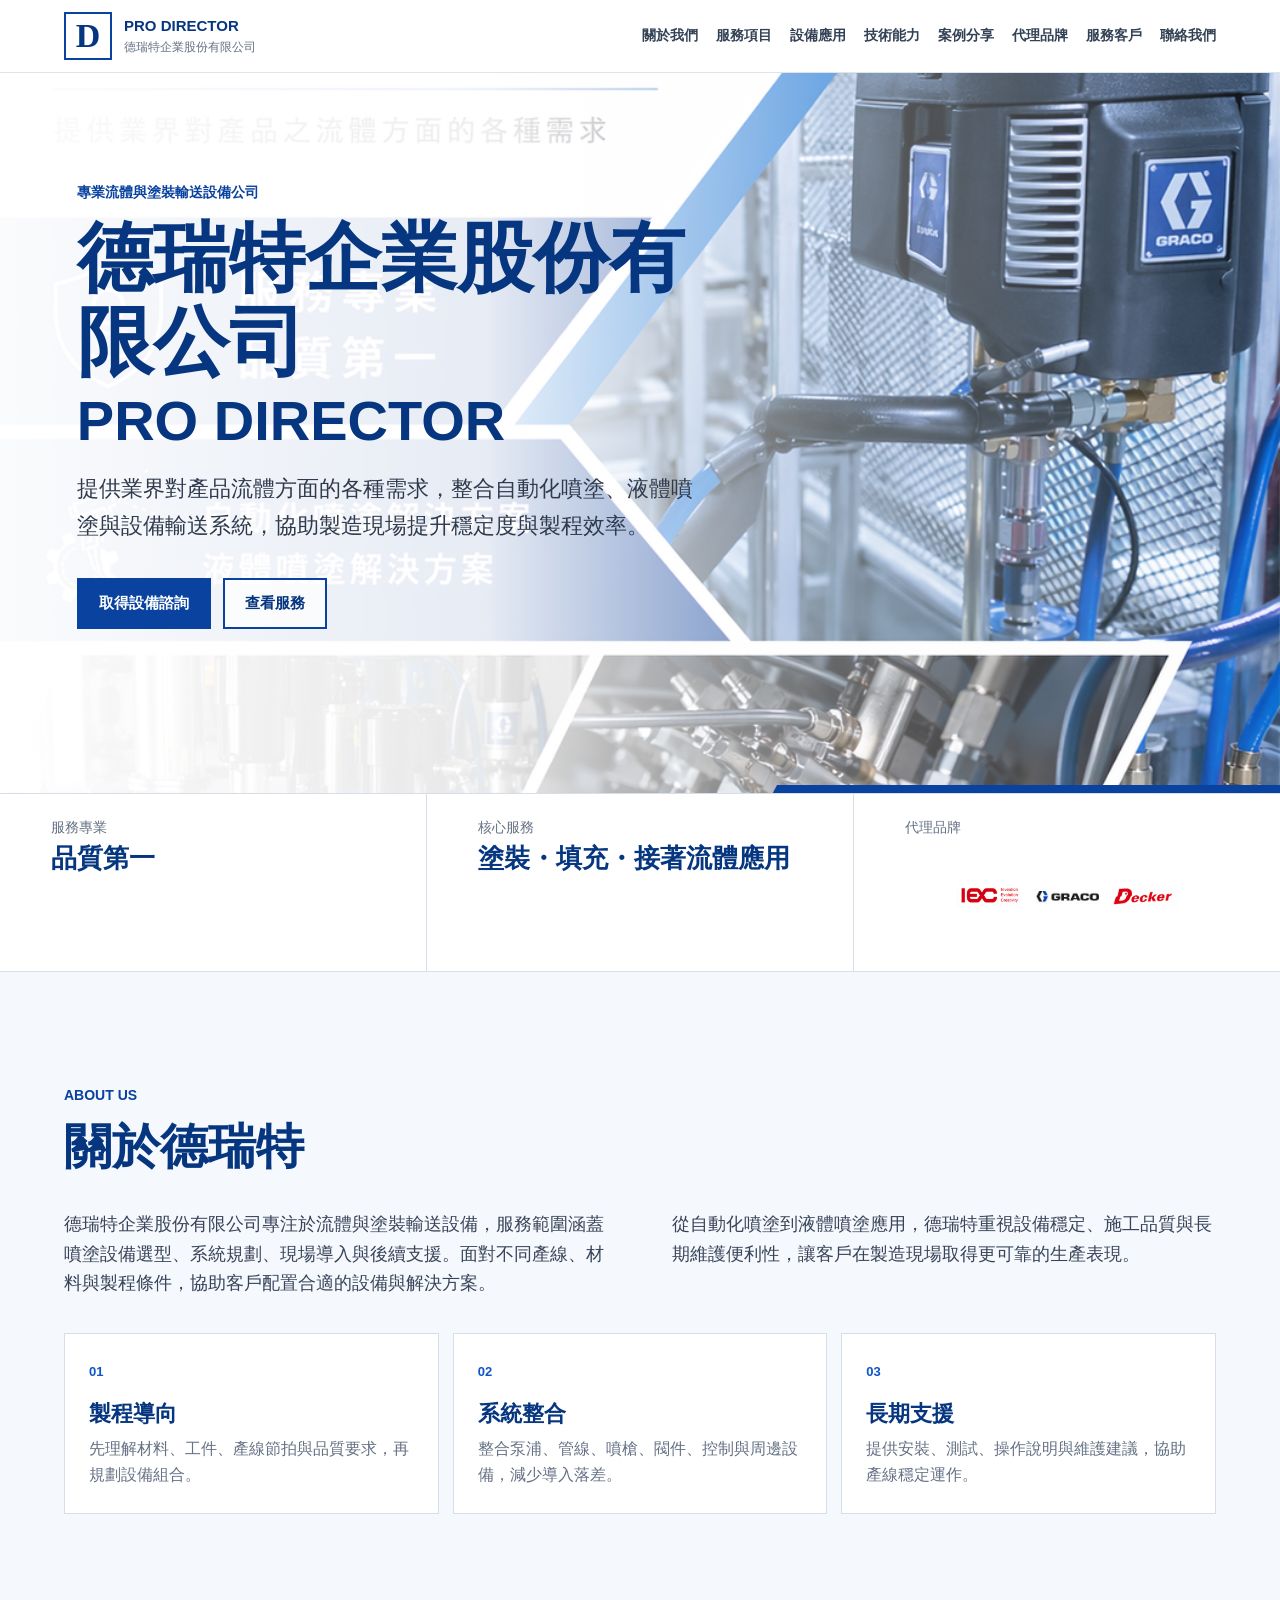
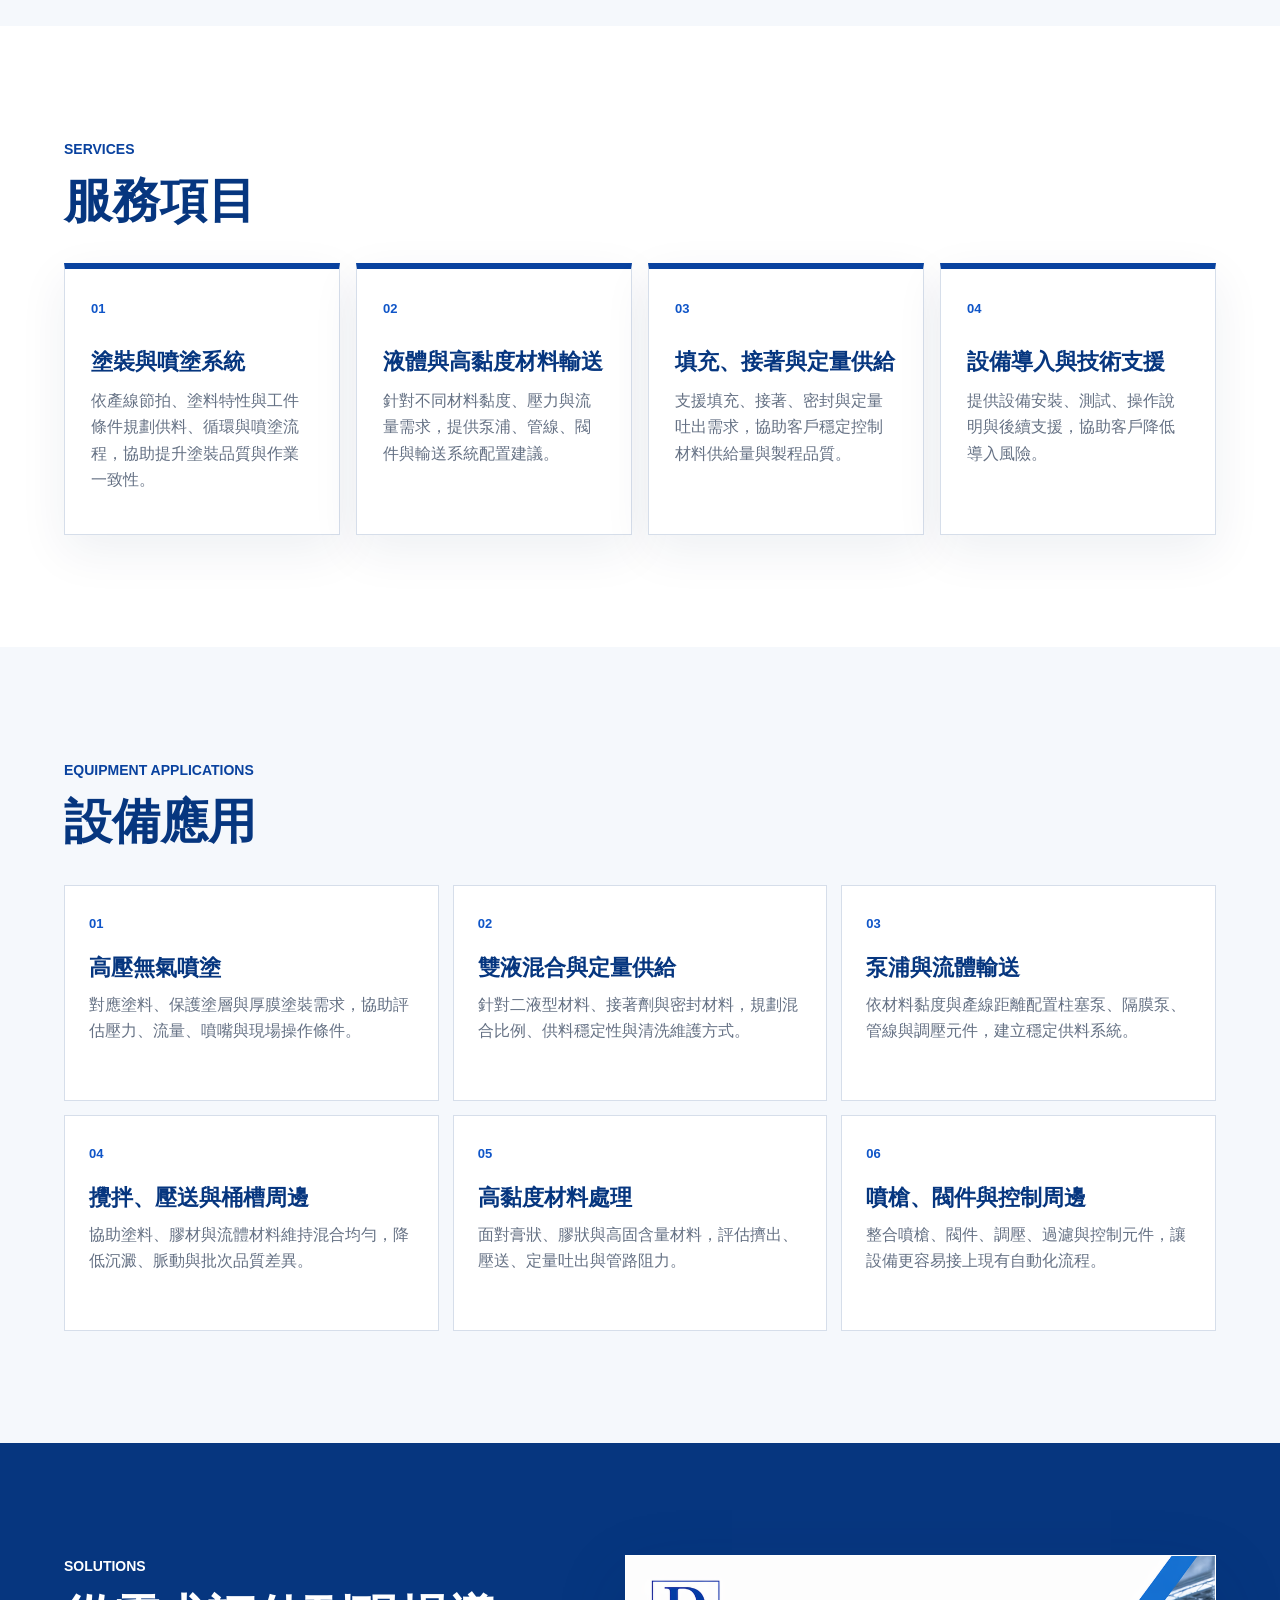
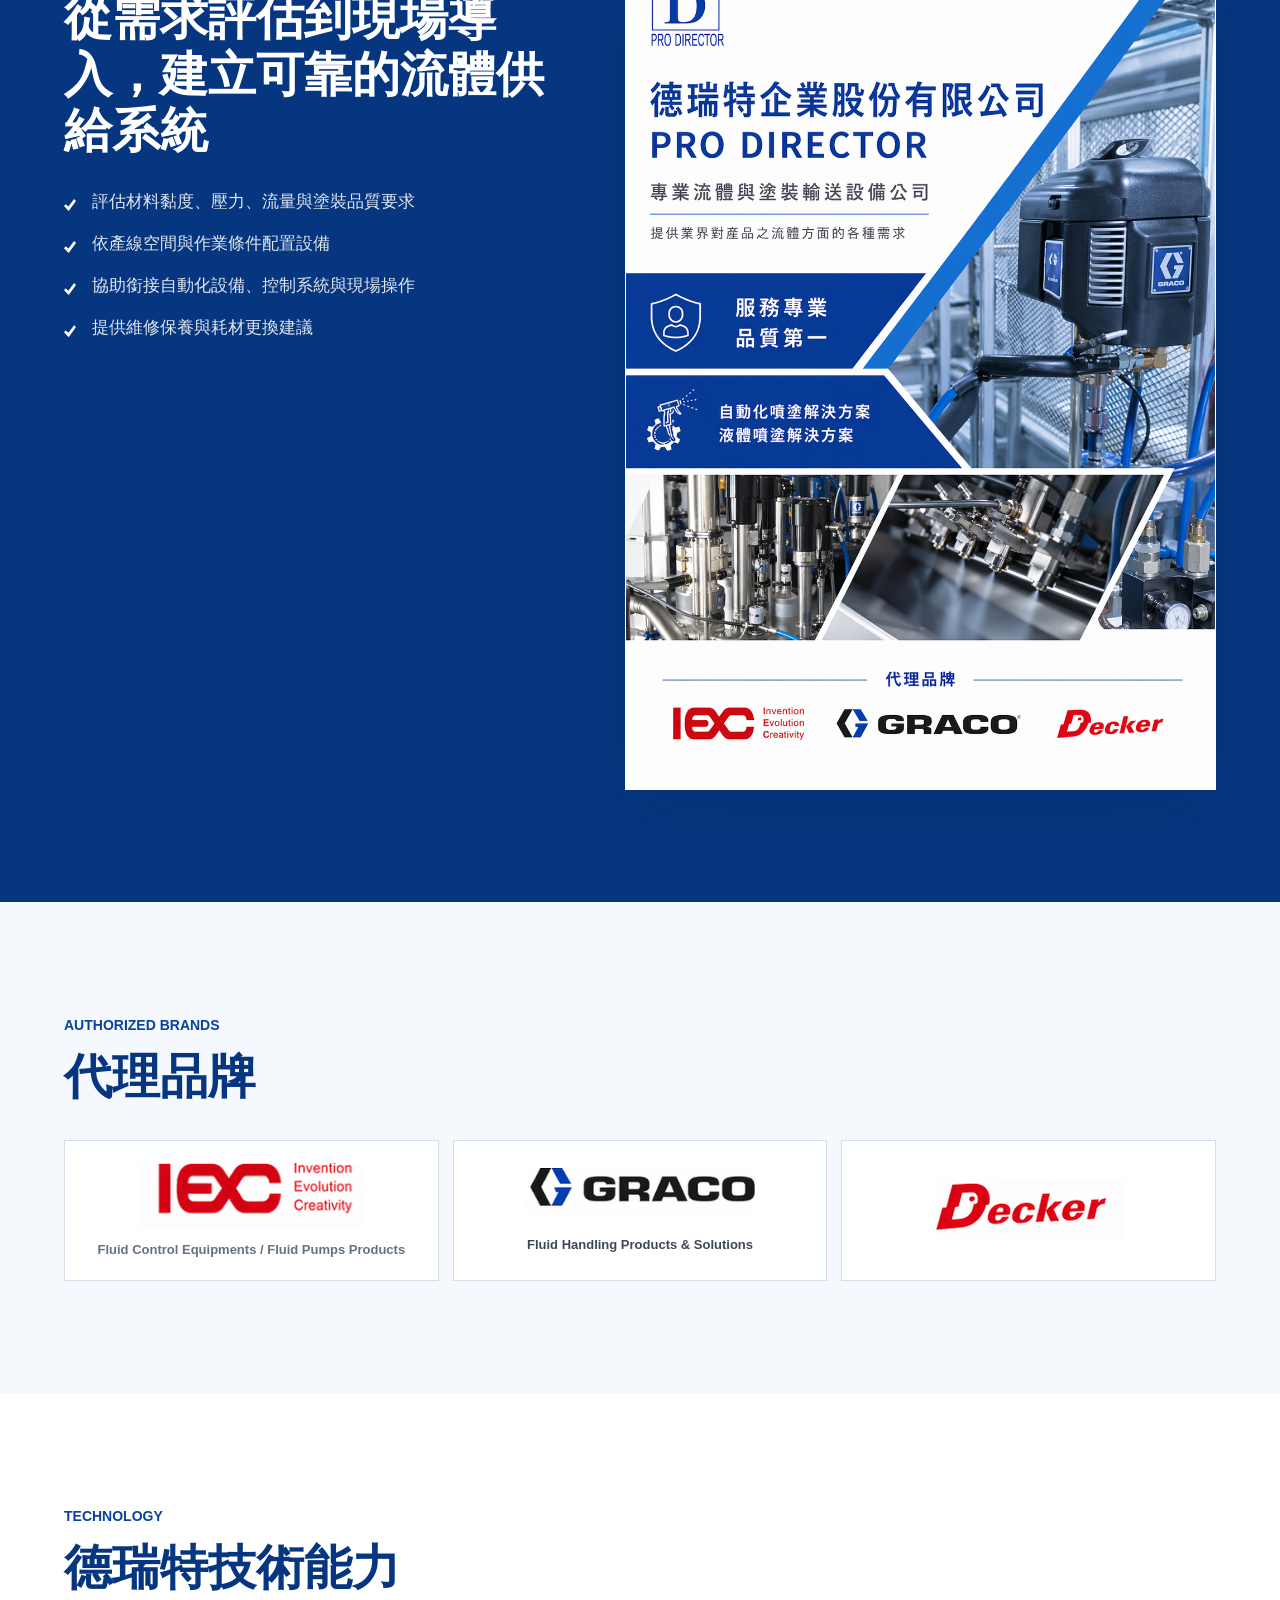
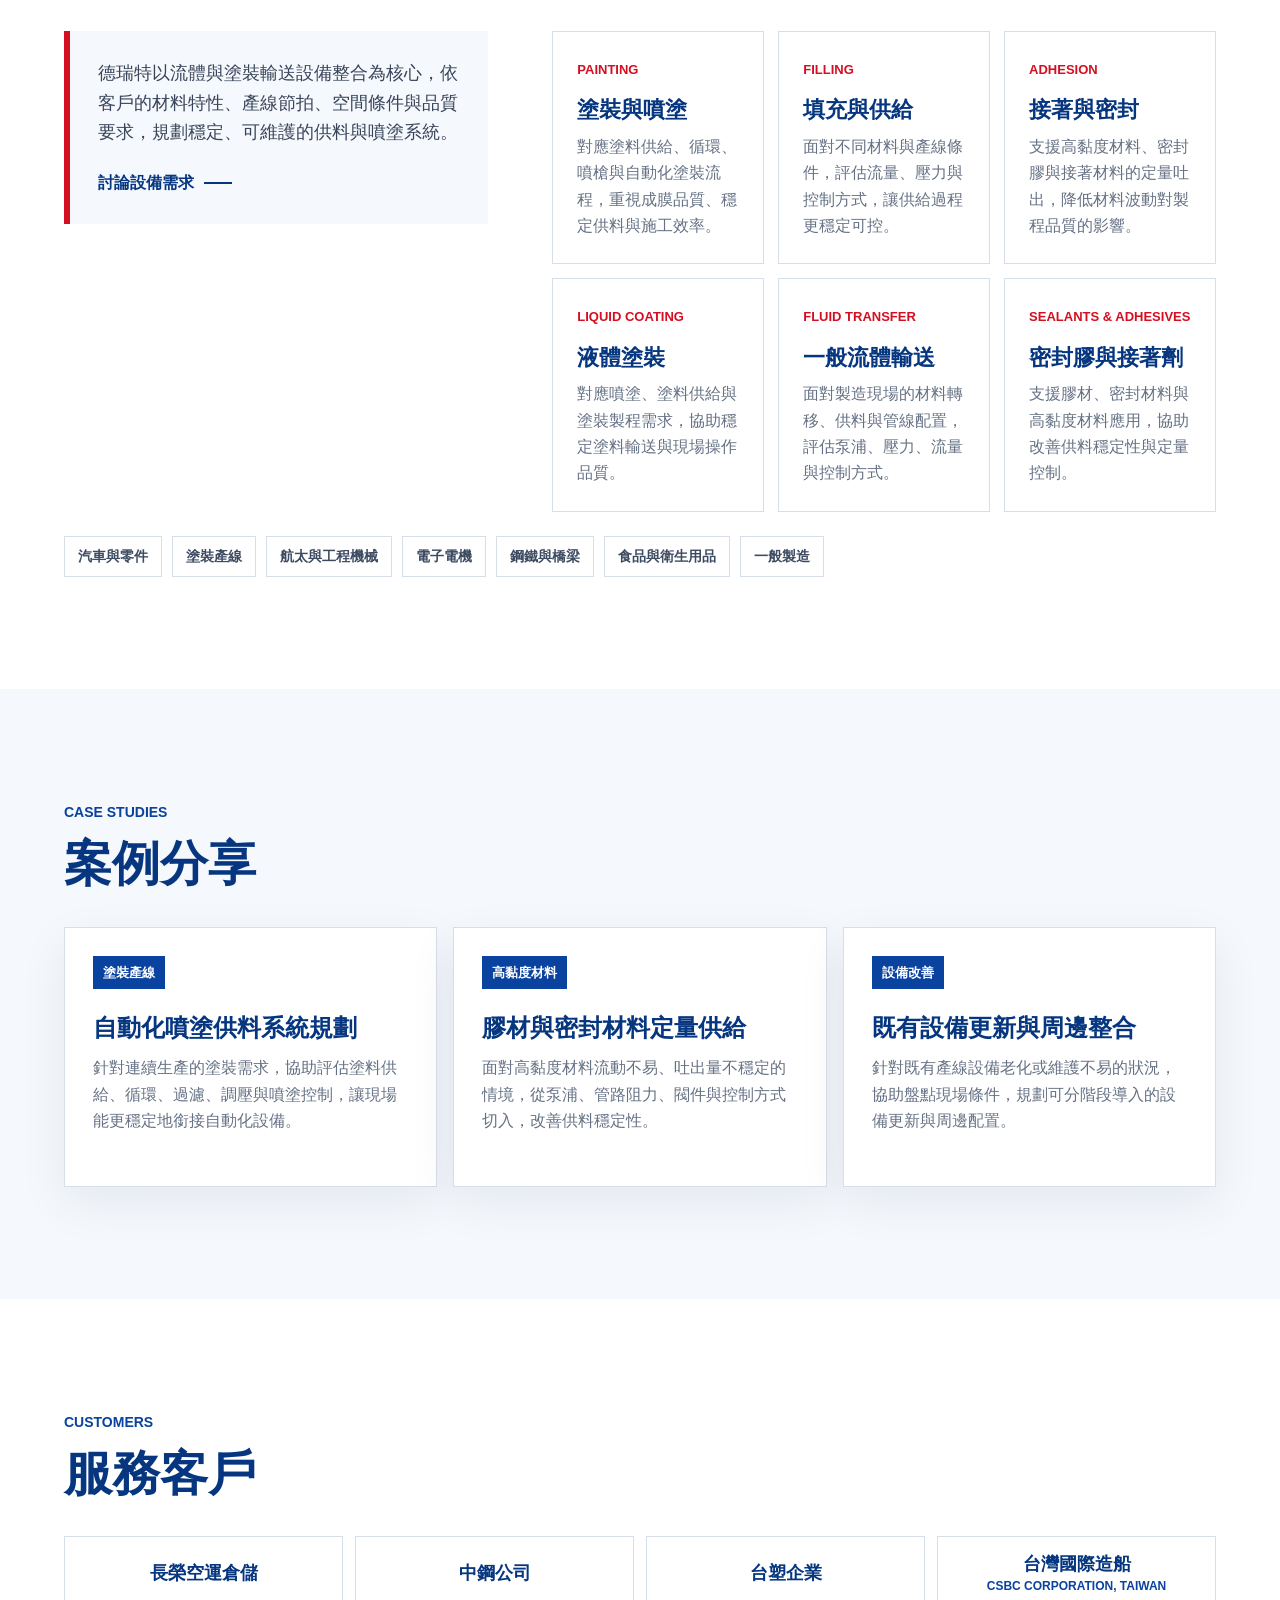
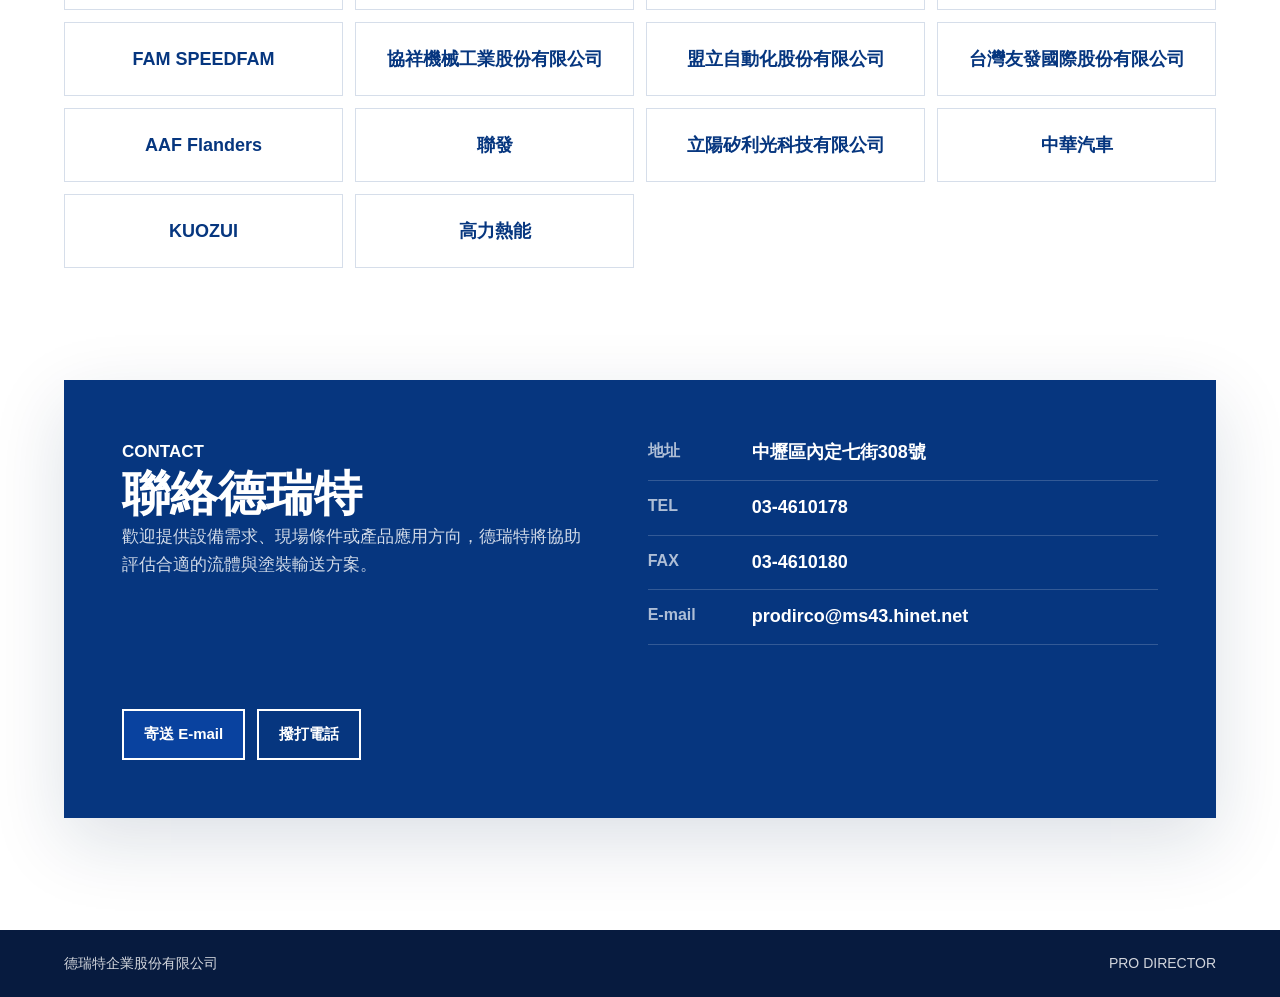
<file: index.html>
<!doctype html>
<html lang="zh-Hant">
  <head>
    <meta charset="utf-8" />
    <meta name="viewport" content="width=device-width, initial-scale=1" />
    <meta
      name="description"
      content="德瑞特企業股份有限公司（PRO DIRECTOR）為台灣工業流體與塗裝設備整合公司，提供自動化噴塗設備、液體噴塗解決方案、流體輸送系統、設備整合與技術支援服務。"
    />
    <title>德瑞特企業股份有限公司 | PRO DIRECTOR | 自動化噴塗與流體輸送設備</title>
    <link rel="stylesheet" href="styles.css" />
  </head>
  <body>
    <header class="site-header" data-header>
      <a class="brand" href="#top" aria-label="回到首頁">
        <span class="brand-mark">D</span>
        <span>
          <strong>PRO DIRECTOR</strong>
          <small>德瑞特企業股份有限公司</small>
        </span>
      </a>

      <button class="menu-toggle" type="button" aria-label="開啟選單" aria-expanded="false" data-menu-toggle>
        <span></span>
        <span></span>
        <span></span>
      </button>

      <nav class="site-nav" data-nav>
        <a href="#about">關於我們</a>
        <a href="#services">服務項目</a>
        <a href="#equipment">設備應用</a>
        <a href="#technology">技術能力</a>
        <a href="#cases">案例分享</a>
        <a href="#brands">代理品牌</a>
        <a href="#customers">服務客戶</a>
        <a href="#contact">聯絡我們</a>
      </nav>
    </header>

    <main id="top">
      <section class="hero" aria-labelledby="hero-title">
        <div class="hero-content">
          <p class="eyebrow">專業流體與塗裝輸送設備公司</p>
          <h1 id="hero-title">德瑞特企業股份有限公司</h1>
          <p class="hero-subtitle">PRO DIRECTOR</p>
          <p class="hero-copy">
            提供業界對產品流體方面的各種需求，整合自動化噴塗、液體噴塗與設備輸送系統，協助製造現場提升穩定度與製程效率。
          </p>
          <div class="hero-actions" aria-label="主要行動">
            <a class="button primary" href="#contact">取得設備諮詢</a>
            <a class="button secondary" href="#services">查看服務</a>
          </div>
        </div>
      </section>

      <section class="proof-bar" aria-label="公司重點">
        <div>
          <span>服務專業</span>
          <strong>品質第一</strong>
        </div>
        <div>
          <span>核心服務</span>
          <strong>塗裝・填充・接著流體應用</strong>
        </div>
        <div>
          <span>代理品牌</span>
          <div class="proof-logos" aria-label="代理品牌 IEC、GRACO、Decker">
            <img src="assets/logos/dm-iec-logo.png" alt="IEC logo" />
            <img src="assets/logos/dm-graco-logo.png" alt="GRACO logo" />
            <img src="assets/logos/dm-decker-logo.png" alt="Decker logo" />
          </div>
        </div>
      </section>

      <section class="section intro" id="about" aria-labelledby="intro-title">
        <div class="section-heading">
          <p class="eyebrow">About Us</p>
          <h2 id="intro-title">關於德瑞特</h2>
        </div>
        <div class="intro-grid">
          <p>
            德瑞特企業股份有限公司專注於流體與塗裝輸送設備，服務範圍涵蓋噴塗設備選型、系統規劃、現場導入與後續支援。面對不同產線、材料與製程條件，協助客戶配置合適的設備與解決方案。
          </p>
          <p>
            從自動化噴塗到液體噴塗應用，德瑞特重視設備穩定、施工品質與長期維護便利性，讓客戶在製造現場取得更可靠的生產表現。
          </p>
        </div>
        <div class="about-points" aria-label="德瑞特服務特色">
          <div>
            <span>01</span>
            <strong>製程導向</strong>
            <p>先理解材料、工件、產線節拍與品質要求，再規劃設備組合。</p>
          </div>
          <div>
            <span>02</span>
            <strong>系統整合</strong>
            <p>整合泵浦、管線、噴槍、閥件、控制與周邊設備，減少導入落差。</p>
          </div>
          <div>
            <span>03</span>
            <strong>長期支援</strong>
            <p>提供安裝、測試、操作說明與維護建議，協助產線穩定運作。</p>
          </div>
        </div>
      </section>

      <section class="section services" id="services" aria-labelledby="services-title">
        <div class="section-heading">
          <p class="eyebrow">Services</p>
          <h2 id="services-title">服務項目</h2>
        </div>
        <div class="service-grid">
          <article class="service-card">
            <span class="service-icon">01</span>
            <h3>塗裝與噴塗系統</h3>
            <p>依產線節拍、塗料特性與工件條件規劃供料、循環與噴塗流程，協助提升塗裝品質與作業一致性。</p>
          </article>
          <article class="service-card">
            <span class="service-icon">02</span>
            <h3>液體與高黏度材料輸送</h3>
            <p>針對不同材料黏度、壓力與流量需求，提供泵浦、管線、閥件與輸送系統配置建議。</p>
          </article>
          <article class="service-card">
            <span class="service-icon">03</span>
            <h3>填充、接著與定量供給</h3>
            <p>支援填充、接著、密封與定量吐出需求，協助客戶穩定控制材料供給量與製程品質。</p>
          </article>
          <article class="service-card">
            <span class="service-icon">04</span>
            <h3>設備導入與技術支援</h3>
            <p>提供設備安裝、測試、操作說明與後續支援，協助客戶降低導入風險。</p>
          </article>
        </div>
      </section>

      <section class="section equipment" id="equipment" aria-labelledby="equipment-title">
        <div class="section-heading">
          <p class="eyebrow">Equipment Applications</p>
          <h2 id="equipment-title">設備應用</h2>
        </div>
        <div class="equipment-grid">
          <article>
            <span>01</span>
            <h3>高壓無氣噴塗</h3>
            <p>對應塗料、保護塗層與厚膜塗裝需求，協助評估壓力、流量、噴嘴與現場操作條件。</p>
          </article>
          <article>
            <span>02</span>
            <h3>雙液混合與定量供給</h3>
            <p>針對二液型材料、接著劑與密封材料，規劃混合比例、供料穩定性與清洗維護方式。</p>
          </article>
          <article>
            <span>03</span>
            <h3>泵浦與流體輸送</h3>
            <p>依材料黏度與產線距離配置柱塞泵、隔膜泵、管線與調壓元件，建立穩定供料系統。</p>
          </article>
          <article>
            <span>04</span>
            <h3>攪拌、壓送與桶槽周邊</h3>
            <p>協助塗料、膠材與流體材料維持混合均勻，降低沉澱、脈動與批次品質差異。</p>
          </article>
          <article>
            <span>05</span>
            <h3>高黏度材料處理</h3>
            <p>面對膏狀、膠狀與高固含量材料，評估擠出、壓送、定量吐出與管路阻力。</p>
          </article>
          <article>
            <span>06</span>
            <h3>噴槍、閥件與控制周邊</h3>
            <p>整合噴槍、閥件、調壓、過濾與控制元件，讓設備更容易接上現有自動化流程。</p>
          </article>
        </div>
      </section>

      <section class="section solutions" id="solutions" aria-labelledby="solutions-title">
        <div class="solutions-copy">
          <p class="eyebrow">Solutions</p>
          <h2 id="solutions-title">從需求評估到現場導入，建立可靠的流體供給系統</h2>
          <ul class="check-list">
            <li>評估材料黏度、壓力、流量與塗裝品質要求</li>
            <li>依產線空間與作業條件配置設備</li>
            <li>協助銜接自動化設備、控制系統與現場操作</li>
            <li>提供維修保養與耗材更換建議</li>
          </ul>
        </div>
        <div class="equipment-panel" aria-label="設備形象圖">
          <img src="dm-cover.jpg" alt="德瑞特流體與塗裝輸送設備形象圖" />
        </div>
      </section>

      <section class="section brands" id="brands" aria-labelledby="brands-title">
        <div class="section-heading">
          <p class="eyebrow">Authorized Brands</p>
          <h2 id="brands-title">代理品牌</h2>
        </div>
        <div class="brand-strip" aria-label="代理品牌列表">
          <a class="brand-card iec" href="https://iec-jpn.com/" target="_blank" rel="noopener">
            <img class="brand-logo iec-logo" src="assets/logos/dm-iec-logo.png" alt="IEC logo" />
            <em>Fluid Control Equipments / Fluid Pumps Products</em>
          </a>
          <a class="brand-card graco" href="https://www.graco.com/au/en.html" target="_blank" rel="noopener">
            <img class="brand-logo graco-logo" src="assets/logos/dm-graco-logo.png" alt="GRACO logo" />
            <em>Fluid Handling Products & Solutions</em>
          </a>
          <div class="brand-card decker">
            <img class="brand-logo decker-logo" src="assets/logos/dm-decker-logo.png" alt="Decker logo" />
          </div>
        </div>
      </section>

      <section class="section technology" id="technology" aria-labelledby="technology-title">
        <div class="section-heading">
          <p class="eyebrow">Technology</p>
          <h2 id="technology-title">德瑞特技術能力</h2>
        </div>
        <div class="technology-layout">
          <div class="technology-summary">
            <p>
              德瑞特以流體與塗裝輸送設備整合為核心，依客戶的材料特性、產線節拍、空間條件與品質要求，規劃穩定、可維護的供料與噴塗系統。
            </p>
            <a class="text-link" href="#contact">討論設備需求</a>
          </div>
          <div class="technology-grid">
            <article>
              <span>Painting</span>
              <h3>塗裝與噴塗</h3>
              <p>對應塗料供給、循環、噴槍與自動化塗裝流程，重視成膜品質、穩定供料與施工效率。</p>
            </article>
            <article>
              <span>Filling</span>
              <h3>填充與供給</h3>
              <p>面對不同材料與產線條件，評估流量、壓力與控制方式，讓供給過程更穩定可控。</p>
            </article>
            <article>
              <span>Adhesion</span>
              <h3>接著與密封</h3>
              <p>支援高黏度材料、密封膠與接著材料的定量吐出，降低材料波動對製程品質的影響。</p>
            </article>
            <article>
              <span>Liquid Coating</span>
              <h3>液體塗裝</h3>
              <p>對應噴塗、塗料供給與塗裝製程需求，協助穩定塗料輸送與現場操作品質。</p>
            </article>
            <article>
              <span>Fluid Transfer</span>
              <h3>一般流體輸送</h3>
              <p>面對製造現場的材料轉移、供料與管線配置，評估泵浦、壓力、流量與控制方式。</p>
            </article>
            <article>
              <span>Sealants & Adhesives</span>
              <h3>密封膠與接著劑</h3>
              <p>支援膠材、密封材料與高黏度材料應用，協助改善供料穩定性與定量控制。</p>
            </article>
          </div>
        </div>
        <div class="industry-tags" aria-label="德瑞特服務應用產業">
          <span>汽車與零件</span>
          <span>塗裝產線</span>
          <span>航太與工程機械</span>
          <span>電子電機</span>
          <span>鋼鐵與橋梁</span>
          <span>食品與衛生用品</span>
          <span>一般製造</span>
        </div>
      </section>

      <section class="section cases" id="cases" aria-labelledby="cases-title">
        <div class="section-heading">
          <p class="eyebrow">Case Studies</p>
          <h2 id="cases-title">案例分享</h2>
        </div>
        <div class="case-grid">
          <article class="case-card">
            <span>塗裝產線</span>
            <h3>自動化噴塗供料系統規劃</h3>
            <p>針對連續生產的塗裝需求，協助評估塗料供給、循環、過濾、調壓與噴塗控制，讓現場能更穩定地銜接自動化設備。</p>
          </article>
          <article class="case-card">
            <span>高黏度材料</span>
            <h3>膠材與密封材料定量供給</h3>
            <p>面對高黏度材料流動不易、吐出量不穩定的情境，從泵浦、管路阻力、閥件與控制方式切入，改善供料穩定性。</p>
          </article>
          <article class="case-card">
            <span>設備改善</span>
            <h3>既有設備更新與周邊整合</h3>
            <p>針對既有產線設備老化或維護不易的狀況，協助盤點現場條件，規劃可分階段導入的設備更新與周邊配置。</p>
          </article>
        </div>
      </section>

      <section class="section customers" id="customers" aria-labelledby="customers-title">
        <div class="section-heading">
          <p class="eyebrow">Customers</p>
          <h2 id="customers-title">服務客戶</h2>
        </div>
        <div class="customer-grid">
          <span>長榮空運倉儲</span>
          <span>中鋼公司</span>
          <span>台塑企業</span>
          <span>台灣國際造船<br /><small>CSBC Corporation, Taiwan</small></span>
          <span>FAM SPEEDFAM</span>
          <span>協祥機械工業股份有限公司</span>
          <span>盟立自動化股份有限公司</span>
          <span>台灣友發國際股份有限公司</span>
          <span>AAF Flanders</span>
          <span>聯發</span>
          <span>立陽矽利光科技有限公司</span>
          <span>中華汽車</span>
          <span>KUOZUI</span>
          <span>高力熱能</span>
        </div>
      </section>

      <section class="section contact-section" id="contact" aria-labelledby="contact-title">
        <div class="contact-card">
          <div>
            <p class="eyebrow">Contact</p>
            <h2 id="contact-title">聯絡德瑞特</h2>
            <p>歡迎提供設備需求、現場條件或產品應用方向，德瑞特將協助評估合適的流體與塗裝輸送方案。</p>
          </div>
          <dl class="contact-list">
            <div>
              <dt>地址</dt>
              <dd>中壢區內定七街308號</dd>
            </div>
            <div>
              <dt>TEL</dt>
              <dd><a href="tel:+88634610178">03-4610178</a></dd>
            </div>
            <div>
              <dt>FAX</dt>
              <dd>03-4610180</dd>
            </div>
            <div>
              <dt>E-mail</dt>
              <dd><a href="mailto:prodirco@ms43.hinet.net">prodirco@ms43.hinet.net</a></dd>
            </div>
          </dl>
          <div class="contact-actions">
            <a class="button primary light" href="mailto:prodirco@ms43.hinet.net">寄送 E-mail</a>
            <a class="button secondary light" href="tel:+88634610178">撥打電話</a>
          </div>
        </div>
      </section>
    </main>

    <footer class="site-footer">
      <span>德瑞特企業股份有限公司</span>
      <span>PRO DIRECTOR</span>
    </footer>

    <script src="script.js"></script>
  </body>
</html>
</file>
<file: styles.css>
:root {
  --blue-900: #06367f;
  --blue-800: #09429f;
  --blue-700: #0f55c8;
  --blue-100: #eaf2ff;
  --ink: #172033;
  --muted: #657184;
  --line: #d6deea;
  --surface: #ffffff;
  --soft: #f5f8fc;
  --accent: #d50f22;
  --shadow: 0 24px 70px rgba(13, 39, 80, 0.14);
}

* {
  box-sizing: border-box;
}

html {
  scroll-behavior: smooth;
}

body {
  margin: 0;
  color: var(--ink);
  background: var(--surface);
  font-family: "Microsoft JhengHei", "PingFang TC", Arial, sans-serif;
  line-height: 1.65;
}

img {
  display: block;
  max-width: 100%;
}

a {
  color: inherit;
  text-decoration: none;
}

.site-header {
  position: sticky;
  top: 0;
  z-index: 20;
  display: flex;
  align-items: center;
  justify-content: space-between;
  min-height: 72px;
  padding: 12px clamp(20px, 5vw, 72px);
  border-bottom: 1px solid rgba(214, 222, 234, 0.8);
  background: rgba(255, 255, 255, 0.94);
  backdrop-filter: blur(14px);
}

.brand {
  display: inline-flex;
  align-items: center;
  gap: 12px;
}

.brand-mark {
  display: grid;
  width: 48px;
  height: 48px;
  place-items: center;
  border: 2px solid var(--blue-800);
  color: var(--blue-900);
  font-family: Georgia, serif;
  font-size: 34px;
  font-weight: 700;
  line-height: 1;
}

.brand strong,
.brand small {
  display: block;
}

.brand strong {
  color: var(--blue-900);
  font-size: 15px;
  letter-spacing: 0;
}

.brand small {
  color: var(--muted);
  font-size: 12px;
}

.site-nav {
  display: flex;
  align-items: center;
  gap: 18px;
  color: #334155;
  font-size: 14px;
  font-weight: 700;
}

.site-nav a {
  position: relative;
  padding: 8px 0;
}

.site-nav a::after {
  position: absolute;
  right: 0;
  bottom: 2px;
  left: 0;
  height: 2px;
  background: var(--blue-700);
  content: "";
  transform: scaleX(0);
  transform-origin: center;
  transition: transform 180ms ease;
}

.site-nav a:hover::after,
.site-nav a:focus-visible::after {
  transform: scaleX(1);
}

.menu-toggle {
  display: none;
  width: 44px;
  height: 44px;
  place-items: center;
  border: 1px solid var(--line);
  background: #fff;
  cursor: pointer;
}

.menu-toggle span {
  display: block;
  width: 19px;
  height: 2px;
  margin: 3px auto;
  background: var(--blue-900);
}

.hero {
  position: relative;
  min-height: min(720px, calc(100svh - 118px));
  overflow: hidden;
  background-image:
    linear-gradient(90deg, rgba(255, 255, 255, 0.98) 0%, rgba(255, 255, 255, 0.9) 38%, rgba(255, 255, 255, 0.38) 65%, rgba(255, 255, 255, 0.04) 100%),
    url("dm-cover.jpg");
  background-position: center, right center;
  background-size: cover, cover;
}

.hero::after {
  position: absolute;
  right: -8vw;
  bottom: -26px;
  width: 48vw;
  height: 34px;
  background: var(--blue-800);
  content: "";
  transform: skewX(-28deg);
}

.hero-content {
  position: relative;
  z-index: 1;
  width: min(720px, calc(100% - 40px));
  padding: clamp(72px, 12vh, 122px) 0 clamp(84px, 14vh, 136px) clamp(20px, 6vw, 86px);
}

.eyebrow {
  margin: 0 0 12px;
  color: var(--blue-800);
  font-size: 14px;
  font-weight: 900;
  letter-spacing: 0;
  text-transform: uppercase;
}

h1,
h2,
h3,
p {
  margin-top: 0;
}

h1 {
  margin-bottom: 10px;
  color: var(--blue-900);
  font-size: clamp(42px, 7vw, 76px);
  font-weight: 900;
  line-height: 1.1;
}

.hero-subtitle {
  margin-bottom: 22px;
  color: var(--blue-900);
  font-size: clamp(30px, 5vw, 56px);
  font-weight: 900;
  line-height: 1;
}

.hero-copy {
  width: min(620px, 100%);
  margin-bottom: 34px;
  color: #2f3a4d;
  font-size: clamp(17px, 2vw, 22px);
}

.hero-actions,
.contact-actions {
  display: flex;
  flex-wrap: wrap;
  gap: 12px;
}

.button {
  display: inline-flex;
  min-height: 48px;
  align-items: center;
  justify-content: center;
  padding: 11px 20px;
  border: 2px solid var(--blue-800);
  font-size: 15px;
  font-weight: 900;
  transition:
    background 180ms ease,
    color 180ms ease,
    transform 180ms ease;
}

.button:hover,
.button:focus-visible {
  transform: translateY(-1px);
}

.button.primary {
  background: var(--blue-800);
  color: #fff;
}

.button.secondary {
  background: rgba(255, 255, 255, 0.74);
  color: var(--blue-900);
}

.button.light {
  border-color: #fff;
}

.button.secondary.light {
  color: #fff;
  background: transparent;
}

.proof-bar {
  display: grid;
  grid-template-columns: repeat(3, 1fr);
  gap: 1px;
  background: var(--line);
  border-top: 1px solid var(--line);
  border-bottom: 1px solid var(--line);
}

.proof-bar div {
  min-height: 104px;
  padding: 22px clamp(20px, 4vw, 56px);
  background: #fff;
}

.proof-bar span,
.proof-bar strong {
  display: block;
}

.proof-bar span {
  margin-bottom: 4px;
  color: var(--muted);
  font-size: 14px;
}

.proof-bar strong {
  color: var(--blue-900);
  font-size: clamp(20px, 2vw, 28px);
  line-height: 1.25;
}

.proof-logos {
  display: grid;
  grid-template-columns: repeat(3, minmax(0, 1fr));
  gap: 14px;
  align-items: center;
  margin-top: 6px;
}

.proof-logos img {
  width: 100%;
  max-height: 42px;
  object-fit: contain;
}

.section {
  padding: clamp(64px, 9vw, 112px) clamp(20px, 5vw, 72px);
}

.section-heading {
  width: min(760px, 100%);
  margin-bottom: 34px;
}

.section-heading h2,
.solutions-copy h2,
.contact-card h2 {
  margin-bottom: 0;
  color: var(--blue-900);
  font-size: clamp(30px, 4vw, 48px);
  font-weight: 900;
  line-height: 1.18;
}

.intro {
  background: var(--soft);
}

.intro-grid {
  display: grid;
  grid-template-columns: repeat(2, minmax(0, 1fr));
  gap: clamp(24px, 5vw, 72px);
  color: #384459;
  font-size: 18px;
}

.intro-grid p {
  margin-bottom: 0;
}

.about-points {
  display: grid;
  grid-template-columns: repeat(3, minmax(0, 1fr));
  gap: 14px;
  margin-top: 34px;
}

.about-points div {
  padding: 24px;
  border: 1px solid var(--line);
  background: #fff;
}

.about-points span {
  display: inline-flex;
  margin-bottom: 18px;
  color: var(--blue-700);
  font-size: 13px;
  font-weight: 900;
}

.about-points strong {
  display: block;
  margin-bottom: 8px;
  color: var(--blue-900);
  font-size: 22px;
  line-height: 1.25;
}

.about-points p {
  margin-bottom: 0;
  color: var(--muted);
}

.service-grid {
  display: grid;
  grid-template-columns: repeat(4, minmax(0, 1fr));
  gap: 16px;
}

.service-card {
  min-height: 272px;
  padding: 26px;
  border: 1px solid var(--line);
  border-top: 6px solid var(--blue-800);
  background: #fff;
  box-shadow: 0 16px 46px rgba(17, 43, 84, 0.07);
}

.service-icon {
  display: inline-flex;
  margin-bottom: 28px;
  color: var(--blue-700);
  font-size: 13px;
  font-weight: 900;
}

.service-card h3 {
  margin-bottom: 12px;
  color: var(--blue-900);
  font-size: 22px;
  line-height: 1.28;
}

.service-card p {
  margin-bottom: 0;
  color: var(--muted);
}

.equipment {
  background: var(--soft);
}

.equipment-grid {
  display: grid;
  grid-template-columns: repeat(3, minmax(0, 1fr));
  gap: 14px;
}

.equipment-grid article {
  min-height: 216px;
  padding: 24px;
  border: 1px solid var(--line);
  background: #fff;
}

.equipment-grid span {
  display: inline-flex;
  margin-bottom: 20px;
  color: var(--blue-700);
  font-size: 13px;
  font-weight: 900;
}

.equipment-grid h3 {
  margin-bottom: 10px;
  color: var(--blue-900);
  font-size: 22px;
  line-height: 1.25;
}

.equipment-grid p {
  margin-bottom: 0;
  color: var(--muted);
}

.solutions {
  display: grid;
  grid-template-columns: minmax(0, 0.9fr) minmax(320px, 1.1fr);
  gap: clamp(32px, 6vw, 86px);
  align-items: start;
  background: var(--blue-900);
  color: #fff;
}

.solutions .eyebrow,
.solutions h2 {
  color: #fff;
}

.solutions-copy h2 {
  margin-bottom: 28px;
}

.check-list {
  display: grid;
  gap: 14px;
  margin: 0;
  padding: 0;
  list-style: none;
}

.check-list li {
  position: relative;
  padding-left: 28px;
  color: rgba(255, 255, 255, 0.88);
  font-size: 17px;
}

.check-list li::before {
  position: absolute;
  top: 11px;
  left: 0;
  width: 12px;
  height: 12px;
  background: #fff;
  content: "";
  clip-path: polygon(14% 44%, 0 59%, 39% 100%, 100% 16%, 84% 0, 37% 63%);
}

.equipment-panel {
  overflow: hidden;
  border: 1px solid rgba(255, 255, 255, 0.18);
  background: #fff;
  box-shadow: var(--shadow);
}

.equipment-panel img {
  width: 100%;
  height: auto;
  object-fit: contain;
}

.brands {
  background: var(--soft);
}

.brand-strip {
  display: grid;
  grid-template-columns: repeat(3, 1fr);
  gap: 14px;
}

.brand-card {
  display: grid;
  min-height: 130px;
  place-items: center;
  padding: 22px;
  border: 1px solid var(--line);
  background: #fff;
  text-align: center;
}

.brand-card strong {
  display: block;
  font-size: clamp(30px, 4vw, 54px);
  font-weight: 900;
  line-height: 1;
}

.brand-logo {
  width: min(220px, 86%);
  max-height: 66px;
  object-fit: contain;
}

.iec-logo {
  width: min(260px, 92%);
}

.graco-logo {
  width: min(230px, 88%);
}

.decker-logo {
  width: min(190px, 78%);
}

.brand-card span {
  display: block;
  margin-top: 10px;
  color: var(--accent);
  font-size: 14px;
  font-weight: 700;
  line-height: 1.25;
}

.brand-card em {
  display: block;
  margin-top: 12px;
  color: var(--muted);
  font-size: 13px;
  font-style: normal;
  font-weight: 700;
  line-height: 1.35;
}

.brand-card.iec strong,
.brand-card.decker strong {
  color: var(--accent);
}

.brand-card.graco strong {
  color: #20242b;
}

.brand-card.graco em {
  color: #3f4857;
}

.technology {
  background: #fff;
}

.technology-layout {
  display: grid;
  grid-template-columns: minmax(280px, 0.78fr) minmax(0, 1.22fr);
  gap: clamp(24px, 5vw, 64px);
  align-items: start;
}

.technology-summary {
  padding: 28px;
  border-left: 6px solid var(--accent);
  background: var(--soft);
}

.technology-summary p {
  margin-bottom: 22px;
  color: #384459;
  font-size: 18px;
}

.text-link {
  display: inline-flex;
  align-items: center;
  color: var(--blue-900);
  font-weight: 900;
}

.text-link::after {
  width: 28px;
  height: 2px;
  margin-left: 10px;
  background: currentColor;
  content: "";
}

.technology-grid {
  display: grid;
  grid-template-columns: repeat(3, minmax(0, 1fr));
  gap: 14px;
}

.technology-grid article {
  min-height: 228px;
  padding: 24px;
  border: 1px solid var(--line);
  background: #fff;
}

.technology-grid span {
  color: var(--accent);
  font-size: 13px;
  font-weight: 900;
  text-transform: uppercase;
}

.technology-grid h3 {
  margin: 14px 0 10px;
  color: var(--blue-900);
  font-size: 22px;
  line-height: 1.25;
}

.technology-grid p {
  margin-bottom: 0;
  color: var(--muted);
}

.industry-tags {
  display: flex;
  flex-wrap: wrap;
  gap: 10px;
  margin-top: 24px;
}

.industry-tags span {
  padding: 8px 13px;
  border: 1px solid var(--line);
  color: #3d4b62;
  background: #fff;
  font-size: 14px;
  font-weight: 700;
}

.cases {
  background: var(--soft);
}

.case-grid {
  display: grid;
  grid-template-columns: repeat(3, minmax(0, 1fr));
  gap: 16px;
}

.case-card {
  min-height: 260px;
  padding: 28px;
  border: 1px solid var(--line);
  background: #fff;
  box-shadow: 0 16px 46px rgba(17, 43, 84, 0.07);
}

.case-card span {
  display: inline-flex;
  margin-bottom: 24px;
  padding: 6px 10px;
  color: #fff;
  background: var(--blue-800);
  font-size: 13px;
  font-weight: 900;
}

.case-card h3 {
  margin-bottom: 12px;
  color: var(--blue-900);
  font-size: 24px;
  line-height: 1.25;
}

.case-card p {
  margin-bottom: 0;
  color: var(--muted);
}

.customer-grid {
  display: grid;
  grid-template-columns: repeat(4, minmax(0, 1fr));
  gap: 12px;
}

.customer-grid span {
  display: grid;
  min-height: 74px;
  place-items: center;
  padding: 14px;
  border: 1px solid var(--line);
  color: var(--blue-900);
  background: #fff;
  text-align: center;
  font-size: 18px;
  font-weight: 900;
  line-height: 1.28;
}

.customer-grid small {
  color: var(--blue-800);
  font-size: 12px;
  text-transform: uppercase;
}

.contact-section {
  padding-top: 0;
}

.contact-card {
  display: grid;
  grid-template-columns: 0.95fr 1.05fr;
  gap: clamp(24px, 5vw, 72px);
  align-items: start;
  padding: clamp(32px, 5vw, 58px);
  background: var(--blue-900);
  color: #fff;
  box-shadow: var(--shadow);
}

.contact-card .eyebrow,
.contact-card h2 {
  color: #fff;
}

.contact-card p {
  margin-bottom: 0;
  color: rgba(255, 255, 255, 0.82);
  font-size: 17px;
}

.contact-list {
  display: grid;
  gap: 12px;
  margin: 0;
}

.contact-list div {
  display: grid;
  grid-template-columns: 86px 1fr;
  gap: 18px;
  padding-bottom: 12px;
  border-bottom: 1px solid rgba(255, 255, 255, 0.18);
}

.contact-list dt {
  color: rgba(255, 255, 255, 0.68);
  font-weight: 700;
}

.contact-list dd {
  margin: 0;
  font-size: 18px;
  font-weight: 700;
}

.contact-actions {
  grid-column: 1 / -1;
}

.site-footer {
  display: flex;
  flex-wrap: wrap;
  gap: 10px 24px;
  justify-content: space-between;
  padding: 22px clamp(20px, 5vw, 72px);
  color: rgba(255, 255, 255, 0.82);
  background: #071b3f;
  font-size: 14px;
}

@media (max-width: 1100px) {
  .service-grid,
  .about-points,
  .case-grid,
  .equipment-grid {
    grid-template-columns: repeat(2, minmax(0, 1fr));
  }

  .customer-grid {
    grid-template-columns: repeat(3, minmax(0, 1fr));
  }
}

@media (max-width: 820px) {
  .site-header {
    min-height: 68px;
  }

  .menu-toggle {
    display: block;
  }

  .site-nav {
    position: absolute;
    top: 100%;
    right: 16px;
    left: 16px;
    display: none;
    grid-template-columns: 1fr;
    gap: 0;
    border: 1px solid var(--line);
    background: #fff;
    box-shadow: 0 16px 40px rgba(10, 36, 72, 0.14);
  }

  .site-nav.is-open {
    display: grid;
  }

  .site-nav a {
    padding: 14px 18px;
    border-bottom: 1px solid var(--line);
  }

  .site-nav a:last-child {
    border-bottom: 0;
  }

  .site-nav a::after {
    display: none;
  }

  .hero {
    min-height: calc(100svh - 110px);
    background-image:
      linear-gradient(180deg, rgba(255, 255, 255, 0.96) 0%, rgba(255, 255, 255, 0.92) 52%, rgba(255, 255, 255, 0.28) 100%),
      url("dm-cover.jpg");
    background-position: center, 68% center;
  }

  .hero-content {
    width: min(640px, calc(100% - 32px));
    padding: 48px 0 84px 20px;
  }

  .proof-bar,
  .intro-grid,
  .solutions,
  .technology-layout,
  .contact-card {
    grid-template-columns: 1fr;
  }

  .proof-bar div {
    min-height: auto;
  }

  .proof-logos {
    max-width: 420px;
  }

  .brand-strip,
  .equipment-grid,
  .about-points,
  .case-grid,
  .technology-grid,
  .customer-grid {
    grid-template-columns: repeat(2, minmax(0, 1fr));
  }
}

@media (max-width: 560px) {
  .brand small {
    display: none;
  }

  .hero-actions,
  .contact-actions {
    flex-direction: column;
  }

  .button {
    width: 100%;
  }

  .service-grid,
  .about-points,
  .case-grid,
  .equipment-grid,
  .brand-strip,
  .technology-grid,
  .customer-grid {
    grid-template-columns: 1fr;
  }

  .service-card {
    min-height: auto;
  }

  .contact-list div {
    grid-template-columns: 1fr;
    gap: 2px;
  }
}
</file>
